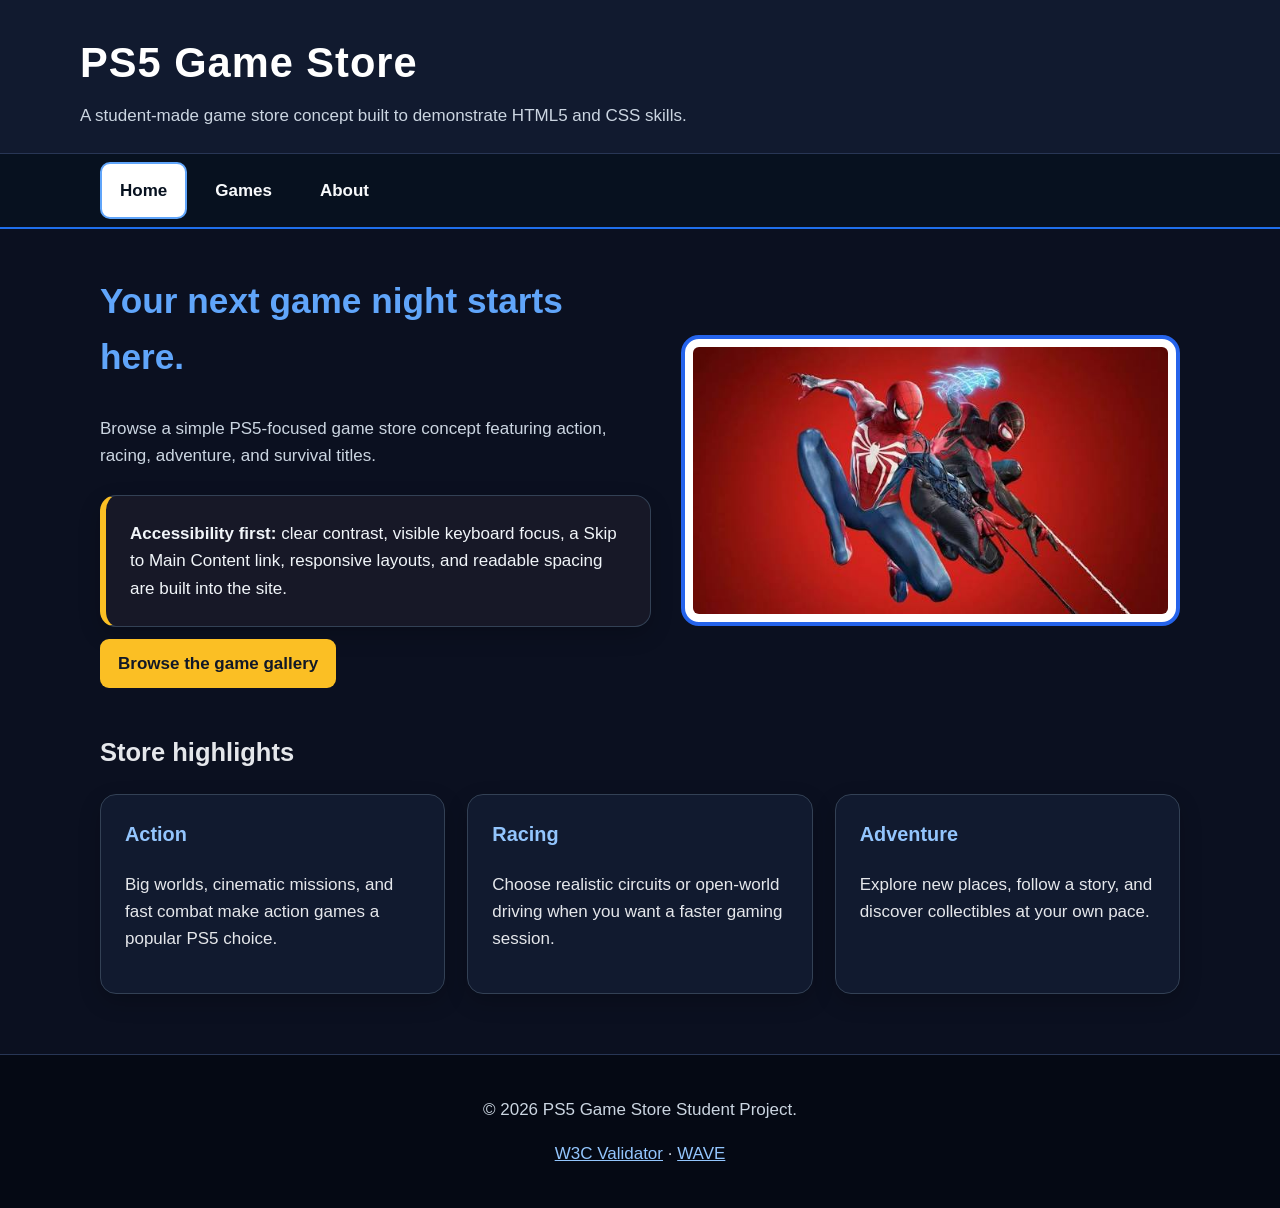
<file: index.html>
<!doctype html>
<html lang="en">
<head>
    <meta charset="utf-8">
    <meta name="viewport" content="width=device-width, initial-scale=1">
    <meta name="description" content="PS5 Game Store - a student CSS final project">
    <title>Home | PS5 Game Store</title>
    <link rel="stylesheet" href="style.css">
</head>
<body>
    <a class="skip-link" href="#main-content">Skip to Main Content</a>
    <header class="site-header"><div class="header-inner"><h1 class="site-title">PS5 Game Store</h1><p class="site-tagline">A student-made game store concept built to demonstrate HTML5 and CSS skills.</p></div></header>
    <nav class="site-nav" aria-label="Primary navigation"><ul class="nav-list">                <li><a href="index.html" aria-current="page">Home</a></li>
                <li><a href="gallery.html">Games</a></li>
                <li><a href="about.html">About</a></li></ul></nav>
    <main id="main-content">
        <section class="hero" aria-labelledby="hero-heading">
            <div>
                <h2 id="hero-heading">Your next game night starts here.</h2>
                <p class="hero-copy">Browse a simple PS5-focused game store concept featuring action, racing, adventure, and survival titles.</p>
                <div class="notice"><strong>Accessibility first:</strong> clear contrast, visible keyboard focus, a Skip to Main Content link, responsive layouts, and readable spacing are built into the site.</div>
                <a class="button-link" href="gallery.html">Browse the game gallery</a>
            </div>
            <div><img class="hero-art" src="images/spiderman2.jpg" alt="Original illustrated game-store artwork inspired by superhero action games"></div>
        </section>
        <section aria-labelledby="featured-heading"><h2 id="featured-heading">Store highlights</h2><div class="info-grid">
            <article class="info-card"><h3>Action</h3><p>Big worlds, cinematic missions, and fast combat make action games a popular PS5 choice.</p></article>
            <article class="info-card"><h3>Racing</h3><p>Choose realistic circuits or open-world driving when you want a faster gaming session.</p></article>
            <article class="info-card"><h3>Adventure</h3><p>Explore new places, follow a story, and discover collectibles at your own pace.</p></article>
        </div></section></main>
    <footer class="site-footer"><p>&copy; 2026 PS5 Game Store Student Project.</p><p><a href="https://validator.w3.org/">W3C Validator</a> &middot; <a href="https://wave.webaim.org/">WAVE</a></p></footer>
</body>
</html>
</file>
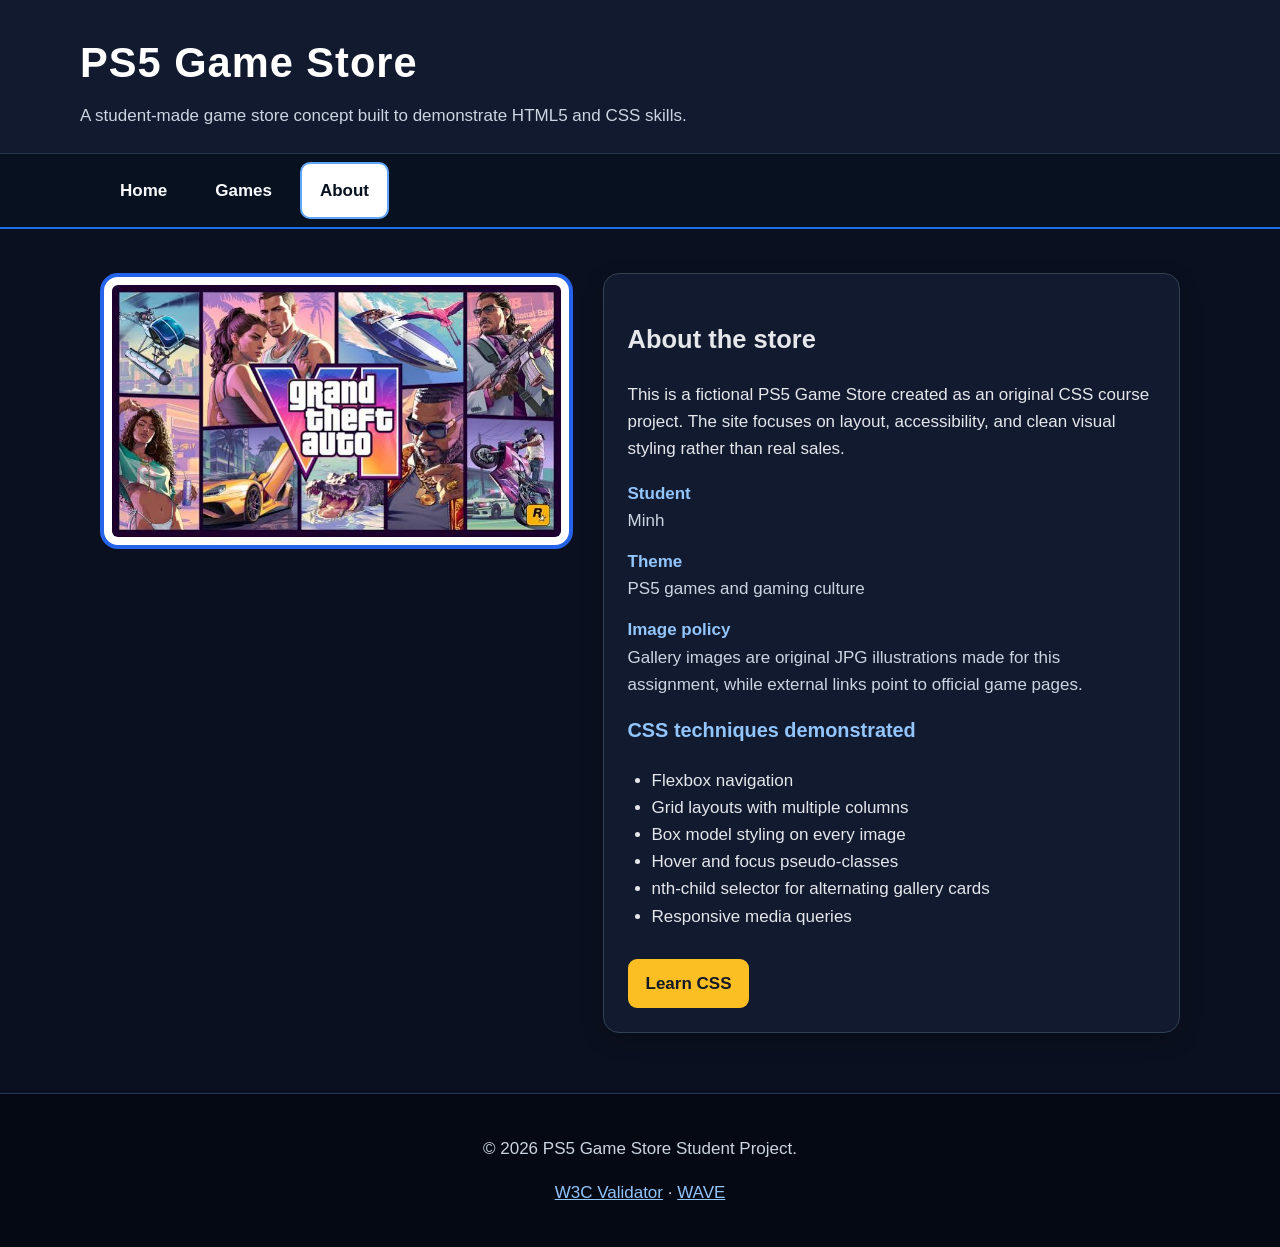
<file: about.html>
<!doctype html>
<html lang="en">
<head>
    <meta charset="utf-8">
    <meta name="viewport" content="width=device-width, initial-scale=1">
    <meta name="description" content="PS5 Game Store - a student CSS final project">
    <title>About | PS5 Game Store</title>
    <link rel="stylesheet" href="style.css">
</head>
<body>
    <a class="skip-link" href="#main-content">Skip to Main Content</a>
    <header class="site-header"><div class="header-inner"><h1 class="site-title">PS5 Game Store</h1><p class="site-tagline">A student-made game store concept built to demonstrate HTML5 and CSS skills.</p></div></header>
    <nav class="site-nav" aria-label="Primary navigation"><ul class="nav-list">                <li><a href="index.html">Home</a></li>
                <li><a href="gallery.html">Games</a></li>
                <li><a href="about.html" aria-current="page">About</a></li></ul></nav>
    <main id="main-content">
        <section class="two-column" aria-labelledby="about-heading">
            <div><img src="images/gta6.jpg" alt="Original illustrated Grand Theft Auto VI themed store artwork"></div>
            <div class="profile-box"><h2 id="about-heading">About the store</h2><p>This is a fictional PS5 Game Store created as an original CSS course project. The site focuses on layout, accessibility, and clean visual styling rather than real sales.</p>
                <dl><dt>Student</dt><dd>Minh</dd><dt>Theme</dt><dd>PS5 games and gaming culture</dd><dt>Image policy</dt><dd>Gallery images are original JPG illustrations made for this assignment, while external links point to official game pages.</dd></dl>
                <h3>CSS techniques demonstrated</h3><ul><li>Flexbox navigation</li><li>Grid layouts with multiple columns</li><li>Box model styling on every image</li><li>Hover and focus pseudo-classes</li><li>nth-child selector for alternating gallery cards</li><li>Responsive media queries</li></ul>
                <a class="button-link" href="https://developer.mozilla.org/en-US/docs/Web/CSS" target="_blank" rel="noopener">Learn CSS</a>
            </div>
        </section></main>
    <footer class="site-footer"><p>&copy; 2026 PS5 Game Store Student Project.</p><p><a href="https://validator.w3.org/">W3C Validator</a> &middot; <a href="https://wave.webaim.org/">WAVE</a></p></footer>
</body>
</html>
</file>
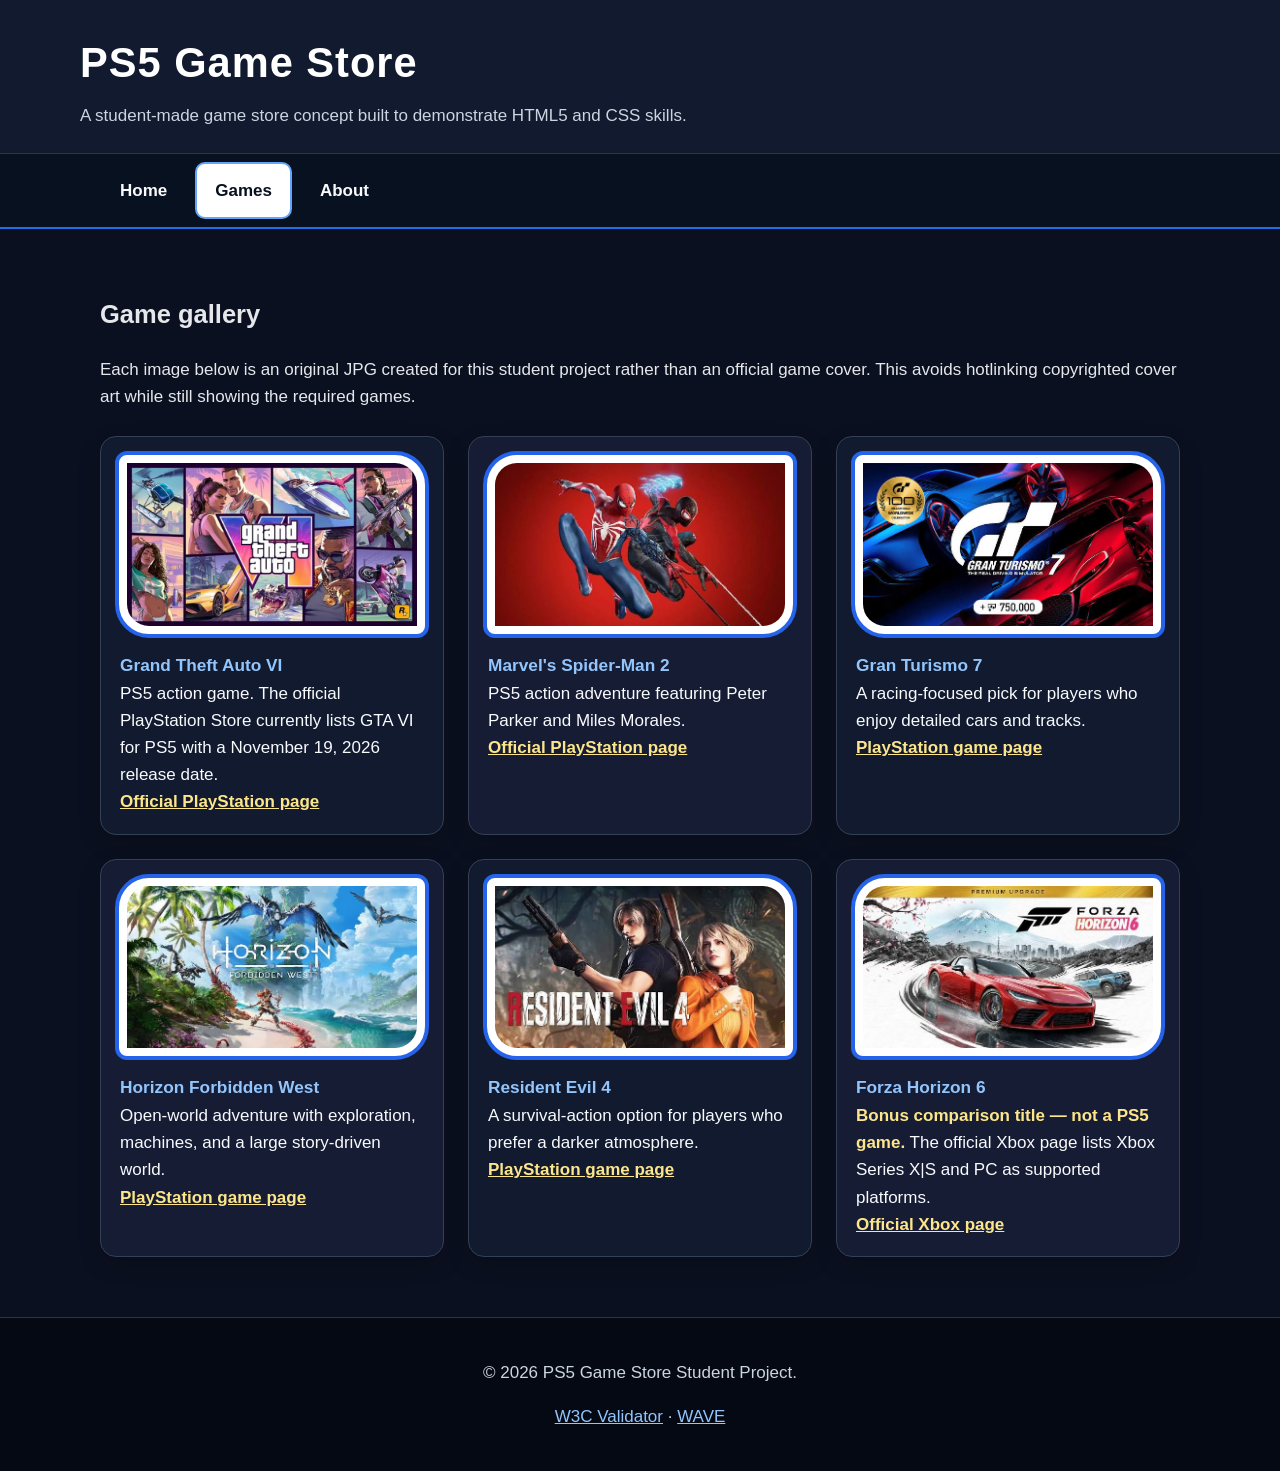
<file: gallery.html>
<!doctype html>
<html lang="en">
<head>
    <meta charset="utf-8">
    <meta name="viewport" content="width=device-width, initial-scale=1">
    <meta name="description" content="PS5 Game Store - a student CSS final project">
    <title>Games | PS5 Game Store</title>
    <link rel="stylesheet" href="style.css">
</head>
<body>
    <a class="skip-link" href="#main-content">Skip to Main Content</a>
    <header class="site-header"><div class="header-inner"><h1 class="site-title">PS5 Game Store</h1><p class="site-tagline">A student-made game store concept built to demonstrate HTML5 and CSS skills.</p></div></header>
    <nav class="site-nav" aria-label="Primary navigation"><ul class="nav-list">                <li><a href="index.html">Home</a></li>
                <li><a href="gallery.html" aria-current="page">Games</a></li>
                <li><a href="about.html">About</a></li></ul></nav>
    <main id="main-content">
        <section aria-labelledby="games-heading"><h2 id="games-heading">Game gallery</h2><p>Each image below is an original JPG created for this student project rather than an official game cover. This avoids hotlinking copyrighted cover art while still showing the required games.</p><div class="gallery">
                <figure class="game-card"><img src="images/gta6.jpg" alt="Original illustrated card for Grand Theft Auto VI"><figcaption><strong>Grand Theft Auto VI</strong>PS5 action game. The official PlayStation Store currently lists GTA VI for PS5 with a November 19, 2026 release date.<br><a class="store-link" href="https://store.playstation.com/en-us/product/EP1004-PPSA01547_00-GTAVISTANDARD001/" target="_blank" rel="noopener">Official PlayStation page</a></figcaption></figure>
                <figure class="game-card"><img src="images/spiderman2.jpg" alt="Original illustrated card for Marvel's Spider-Man 2"><figcaption><strong>Marvel's Spider-Man 2</strong>PS5 action adventure featuring Peter Parker and Miles Morales.<br><a class="store-link" href="https://www.playstation.com/en-vn/games/marvels-spider-man-2/" target="_blank" rel="noopener">Official PlayStation page</a></figcaption></figure>
                <figure class="game-card"><img src="images/gran-turismo7.jpg" alt="Original illustrated card for Gran Turismo 7"><figcaption><strong>Gran Turismo 7</strong>A racing-focused pick for players who enjoy detailed cars and tracks.<br><a class="store-link" href="https://www.playstation.com/en-vn/games/gran-turismo-7/" target="_blank" rel="noopener">PlayStation game page</a></figcaption></figure>
                <figure class="game-card"><img src="images/horizon.jpg" alt="Original illustrated card for Horizon Forbidden West"><figcaption><strong>Horizon Forbidden West</strong>Open-world adventure with exploration, machines, and a large story-driven world.<br><a class="store-link" href="https://www.playstation.com/en-vn/games/horizon-forbidden-west/" target="_blank" rel="noopener">PlayStation game page</a></figcaption></figure>
                <figure class="game-card"><img src="images/residentevil4.jpg" alt="Original illustrated card for Resident Evil 4"><figcaption><strong>Resident Evil 4</strong>A survival-action option for players who prefer a darker atmosphere.<br><a class="store-link" href="https://www.playstation.com/en-vn/games/resident-evil-4/" target="_blank" rel="noopener">PlayStation game page</a></figcaption></figure>
                <figure class="game-card"><img src="images/forza6.jpg" alt="Original illustrated card for Forza Horizon 6"><figcaption><strong>Forza Horizon 6</strong><span class="external-note">Bonus comparison title — not a PS5 game.</span> The official Xbox page lists Xbox Series X|S and PC as supported platforms.<br><a class="store-link" href="https://www.xbox.com/vi-VN/games/store/forza-horizon-6/9NR1R1XWLCNB" target="_blank" rel="noopener">Official Xbox page</a></figcaption></figure>
            </div></section></main>
    <footer class="site-footer"><p>&copy; 2026 PS5 Game Store Student Project.</p><p><a href="https://validator.w3.org/">W3C Validator</a> &middot; <a href="https://wave.webaim.org/">WAVE</a></p></footer>
</body>
</html>
</file>
<file: style.css>
/* PS5 Game Store - Final CSS Assignment */
*{box-sizing:border-box}
html{scroll-behavior:smooth}
body{margin:0;font-family:Arial,Helvetica,sans-serif;font-size:17px;line-height:1.6;color:#e5e7eb;background:#0b1020}
.skip-link{position:absolute;top:-60px;left:20px;z-index:1000;padding:12px 18px;background:#fff;color:#07111f;border:3px solid #07111f;border-radius:8px;text-decoration:none;font-weight:700}
.skip-link:focus{top:16px}
.site-header{background:#111a2f;color:#fff;padding:30px 20px 24px;border-bottom:1px solid #283655}
.header-inner{max-width:1120px;margin:0 auto}
.site-title{margin:0;font-size:2.6rem;letter-spacing:1px}
.site-tagline{margin:5px 0 0;color:#cbd5e1}
.site-nav{background:#07111f;border-bottom:2px solid #1f6feb}
.nav-list{max-width:1120px;margin:0 auto;padding:8px 20px;list-style:none;display:flex;flex-wrap:wrap;gap:8px}
.nav-list a{display:block;padding:13px 18px;color:#f8fafc;text-decoration:none;font-weight:700;border:2px solid transparent;border-radius:10px;transition:background-color .2s ease,transform .2s ease,border-color .2s ease}
.nav-list a:hover,.nav-list a:focus{background:#1f6feb;border-color:#fff;transform:translateY(-2px)}
.nav-list a[aria-current="page"]{background:#fff;color:#07111f;border-color:#60a5fa}
main{max-width:1120px;margin:0 auto;padding:44px 20px 60px}
.hero{display:grid;grid-template-columns:1.05fr .95fr;gap:30px;align-items:center;margin-bottom:44px}
.hero h2{margin-top:0;color:#60a5fa;font-size:2.2rem}
.hero-copy{color:#cbd5e1}
.hero-art{width:100%}
.info-grid{display:grid;grid-template-columns:repeat(3,1fr);gap:22px}
.info-card,.profile-box,.notice{background:#111a2f;border:1px solid #334155;border-radius:16px;padding:24px;box-shadow:0 8px 22px rgba(0,0,0,.2)}
.info-card h3,.profile-box h3{margin-top:0;color:#93c5fd}
.notice{margin-top:26px;border-left:6px solid #fbbf24;background:#171827;color:#f1f5f9}
.button-link{display:inline-block;margin-top:12px;padding:11px 18px;background:#fbbf24;color:#111827;border-radius:9px;font-weight:700;text-decoration:none;transition:transform .2s ease,box-shadow .2s ease}
.button-link:hover,.button-link:focus{transform:translateY(-3px) scale(1.02);box-shadow:0 9px 20px rgba(0,0,0,.25)}
img{display:block;width:100%;height:auto;border:4px solid #2563eb;padding:8px;border-radius:18px;background:#fff}
.gallery{display:grid;grid-template-columns:repeat(3,1fr);gap:24px;margin-top:26px}
.game-card{margin:0;overflow:hidden;background:#111a2f;border:1px solid #334155;border-radius:16px;padding:14px;box-shadow:0 8px 22px rgba(0,0,0,.2)}
.game-card:nth-child(even){background:#151c34}
.game-card img{transition:transform .25s ease,border-radius .25s ease}
.game-card:hover img,.game-card:focus-within img{transform:scale(1.025)}
.game-card:nth-child(even) img{border-radius:34px 12px 34px 12px}
.game-card:nth-child(odd) img{border-radius:12px 34px 12px 34px}
figcaption{padding:14px 5px 4px;color:#f8fafc}
figcaption strong{display:block;color:#93c5fd;font-size:1.08rem}
.store-link{color:#fde68a;font-weight:700}
.two-column{display:grid;grid-template-columns:.9fr 1.1fr;gap:30px;align-items:start}
.profile-box dt{margin-top:14px;font-weight:700;color:#93c5fd}
.profile-box dd{margin-left:0;color:#cbd5e1}
.external-note{color:#fde68a;font-weight:700}
.site-footer{background:#050914;color:#cbd5e1;text-align:center;padding:24px 20px;border-top:1px solid #283655}
.site-footer a{color:#93c5fd}
ul{padding-left:24px}
@media (max-width:820px){.hero,.two-column{grid-template-columns:1fr}.info-grid,.gallery{grid-template-columns:repeat(2,1fr)}}
@media (max-width:560px){.site-title{font-size:2rem}.nav-list{display:block}.nav-list a{margin-top:7px}.info-grid,.gallery{grid-template-columns:1fr}main{padding-top:30px}}
</file>
